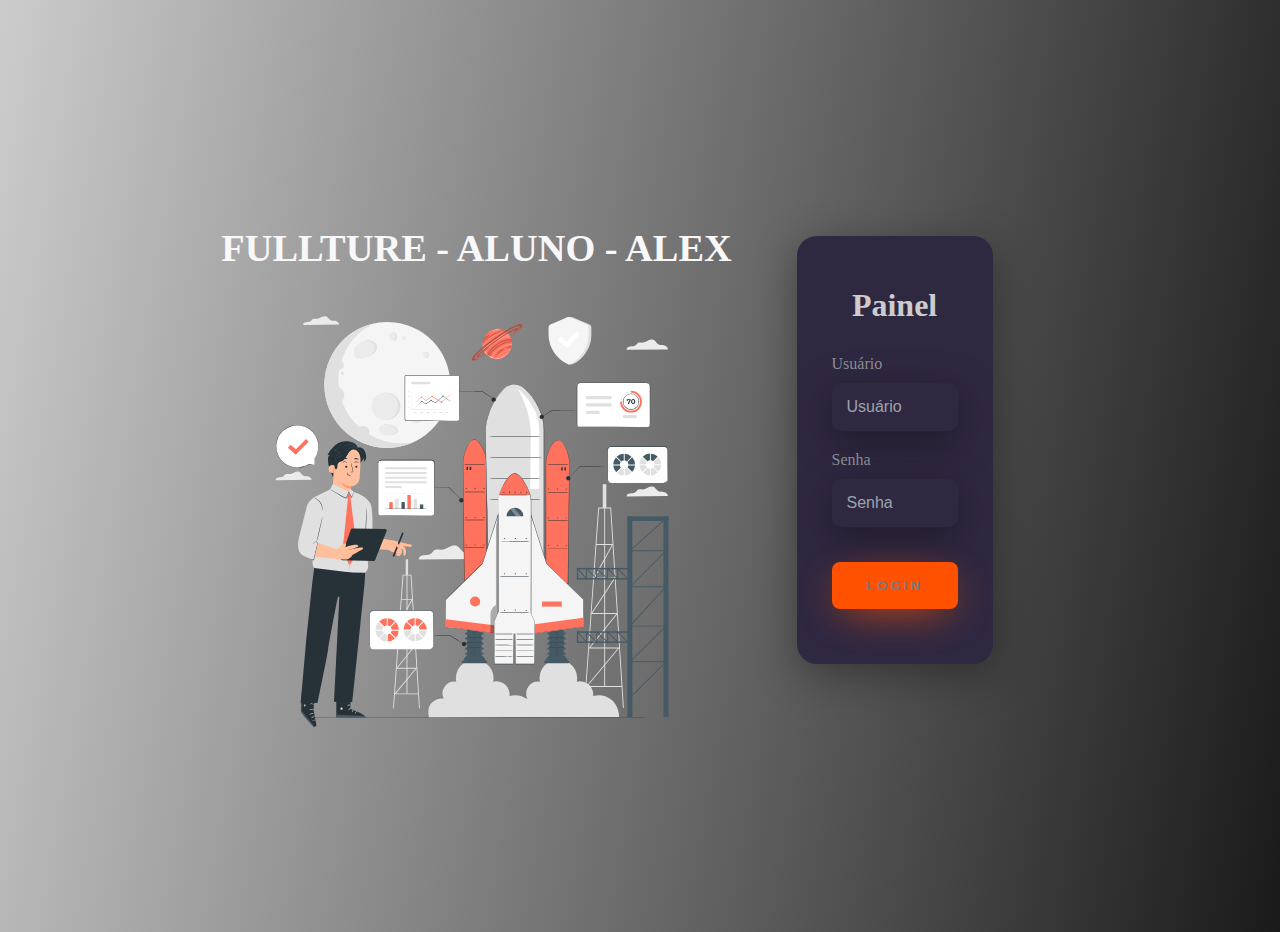
<file: html/login.html>
<!DOCTYPE html>
<html lang="pt-br">

<head>
    <meta charset="UTF-8">
    <title>Login FULLTURE</title>
    <meta http-equiv="X-UA-Compatible" content="IE=edge">
    <meta name="viewport" content="width=device-width, initial-scale=1.0">
    <link rel="stylesheet" type="text/css" href="/css/login.css">
</head>

<form class="form">

<div class="main-login">

    <div class="left-login">
        <h1><br>FULLTURE - ALUNO - ALEX</h1>
        <img src="/img/fullturere.svg" class="left-login-image" alt="foguete" /> <!--Img animation -->
    </div>

    <div class="rirght-login">
        <div class="card-login">

            <h1>Painel</h1>

            <div class="textfield">
                <label for="usuario">Usuário</label>
                <input type="text" id="input_usuario" name="usuario" placeholder="Usuário">
            </div>

            <div class="textfield">
                <label for="senha">Senha</label>
                <input type="password" id="input_senha" name="senha" placeholder="Senha">
            </div>

            <button class="btn-login" type="submit">Login</button>

        </div>
    </div>
</div>
</form>

    <script src="/javascript/login.js"></script>
</body>
</html>
</file>
<file: css/login.css>
body {
    background: #1A1A1A;
    background: linear-gradient(
        100deg,
        #ccc,
        #1A1A1A
        );
        color: white;
        margin: 0;
    min-height: 100vh;
    margin-bottom: 2rem;
}

body * {
    box-sizing: border-box;
  
}

.main-login{
    width: 100vw;
    height: 100vh;
    display: flex;
    justify-content: center;
    align-items: center;
}

.left-login {
    width: 50vw;
    height: 100vh;
    display: flex;
    justify-content: center;
    align-items: center;
    flex-direction: column;
}

.left-login > h1 {
    font-size: 3vw;
    color: #f8f7f9;
    
}

.left-login-image {
    width: 35vw;
    
}

.right-login{
    width: 50vw;
    height: 200vh;
    display: flex;
    justify-content: center;
    align-items: center;
}

.card-login{
    width: 60%;
    display: flex;
    justify-content: center;
    align-items: center;
    flex-direction: column;
    padding: 30px 35px;
    background: #2f2841;
    border-radius: 20px;
    box-shadow: 0px 10px 40px #00000056;

}

.card-login > h1 {
    color: #ccc;
    font-weight: 800;
   
}

.textfield{
    width: 100%;
    display: flex;
    flex-direction: column;
    align-items: flex-start;
    justify-content: center;
    margin: 10px;
}

.textfield > input {
    width: 100%;
    border: none;
    border-radius: 10px;
    padding: 15px;
    background: #2f2841;
    color: #FF5100;
    font-size: 12pt;
    box-shadow: 0px 10px 40px #00000056;
    outline: none;
    box-sizing: border-box;
}

.textfield > label {
    color: #9ca0a0de;
    margin-bottom: 10px;
}

.textfield > input::placeholder{
    color: #f0ffff94;
}

.btn-login{
    width: 100%;
    padding: 16px 0px;
    margin: 25px;
    border: none;
    border-radius: 8px;
    outline: none;
    text-transform: uppercase;
    font-weight: 800;
    letter-spacing: 3px;
    color: #7c7980;
    background: #FF5100;
    cursor: pointer;
    box-shadow: 0px 10px 40px -12px #FF5100 ;
}

@media only screen and (max-width: 950px){
    .card-login{
        width: 85%;
    }
}

@media only screen and (max-width: 600px){
    .main-login{
        flex-direction: column;
    }
    .left-login > h1{
        display: none;
    }
    
    .left-login{
        width: 100%;
        height: auto;
    }

    .right-login{
        width: 100%;
        height: auto;
    }

    .left-login-image{
        width: 50vw;
    }

    .card-login{
        width: 90%;
    }
}
</file>
